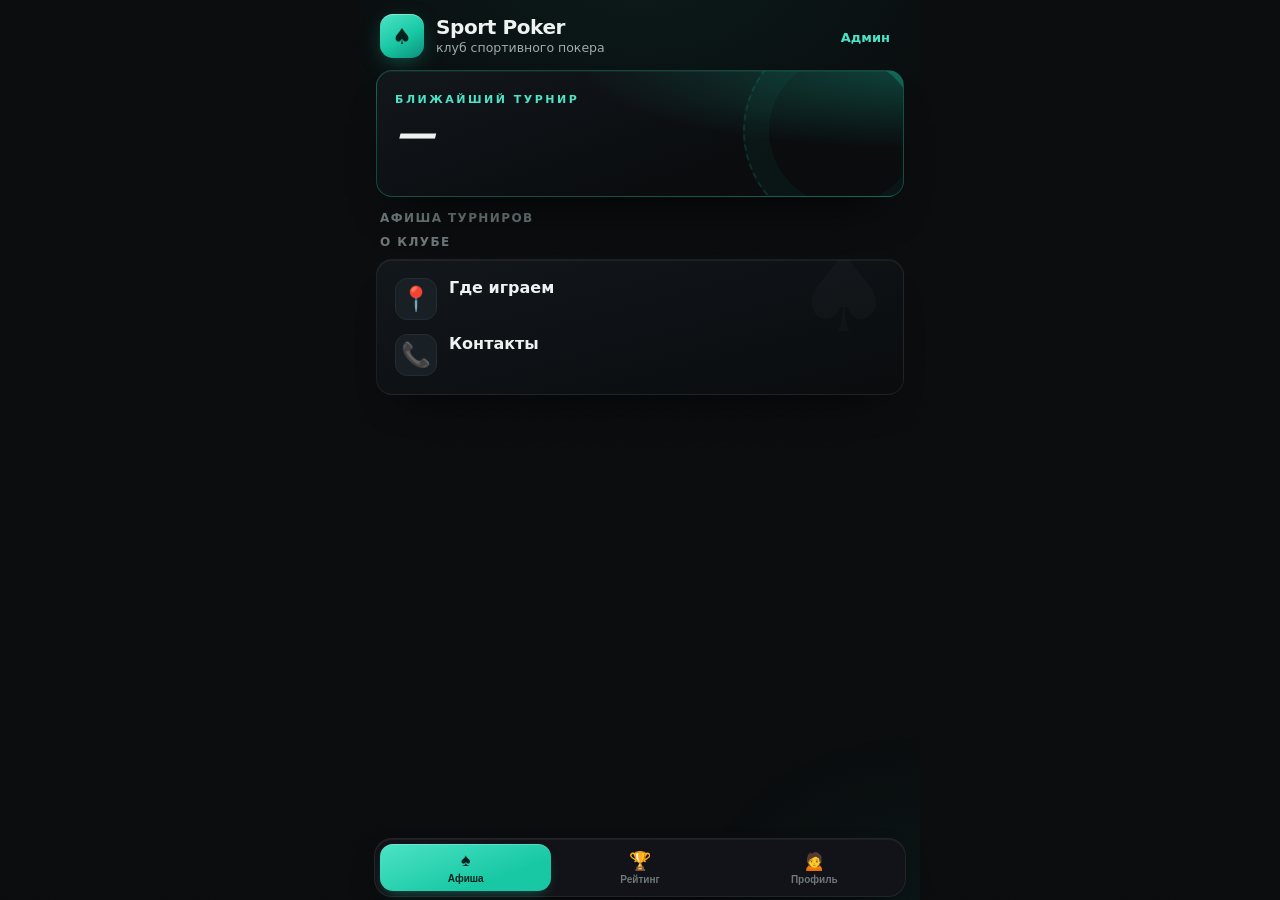
<file: index.html>
<!DOCTYPE html>
<html lang="ru">
<head>
<meta charset="UTF-8">
<meta name="viewport" content="width=device-width,initial-scale=1,maximum-scale=1,user-scalable=no,viewport-fit=cover">
<title>Sport Poker — клуб</title>
<link rel="stylesheet" href="styles.css">
</head>
<body>
<div class="app">

  <div class="tab-view" id="view-fixture">
    <div class="hdr">
      <div class="crest">♠</div>
      <div class="hdr-info">
        <div class="hdr-name" id="clubName">Sport Poker</div>
        <div class="hdr-sub" id="clubSub">клуб спортивного покера</div>
      </div>
      <div class="hdr-actions"><a class="mini-link" href="admin.html" rel="noopener">Админ</a></div>
    </div>

    <div class="content">
      <div class="feat-tile" id="featTile">
        <div class="chart"></div>
        <div class="ft-kicker" id="featKick">БЛИЖАЙШИЙ ТУРНИР</div>
        <div class="ft-name" id="featName">—</div>
        <div class="ft-stats" id="featStats"></div>
      </div>

      <div class="sec-title">Афиша турниров</div>
      <div id="fixtureList"></div>

      <div class="sec-title">О клубе</div>
      <div class="t-tile">
        <div class="rule-item"><div class="rule-ic">📍</div><div><b>Где играем</b><div class="rule-sub" id="clubInfo"></div></div></div>
        <div class="rule-item" style="margin-top:14px"><div class="rule-ic">📞</div><div><b>Контакты</b><div class="rule-sub" id="clubContact"></div></div></div>
      </div>
    </div>
  </div>

  <div class="tab-view" id="view-rating" style="display:none">
    <div class="hdr">
      <div class="crest">🏆</div>
      <div class="hdr-info">
        <div class="hdr-name">Рейтинг</div>
        <div class="hdr-sub">турнирная таблица</div>
      </div>
    </div>
    <div class="content">
      <div class="sec-title">Очки за место<span class="hint">1-е = 100 · считается по формуле (участники − место + 1) / участники × 100</span></div>
      <div id="ratingTable"></div>
      <div class="sec-title">Турниры</div>
      <div id="tournamentList" class="tourn-wrap"></div>
    </div>
  </div>

  <div class="tab-view" id="view-profile" style="display:none">
    <div class="hdr">
      <div class="crest">🙍</div>
      <div class="hdr-info">
        <div class="hdr-name">Мой профиль</div>
        <div class="hdr-sub">вход по номеру телефона</div>
      </div>
    </div>
    <div class="content" id="profileBody"></div>
  </div>

  <nav class="tabbar" id="tabbar">
    <button class="on" data-tab="0" onclick="goTab(0)"><span class="ic">♠️</span>Афиша</button>
    <button data-tab="1" onclick="goTab(1)"><span class="ic">🏆</span>Рейтинг</button>
    <button data-tab="2" onclick="goTab(2)"><span class="ic">🙍</span>Профиль</button>
  </nav>

</div>
<script src="db.js"></script>
<script src="app.js"></script>
</body>
</html>
</file>
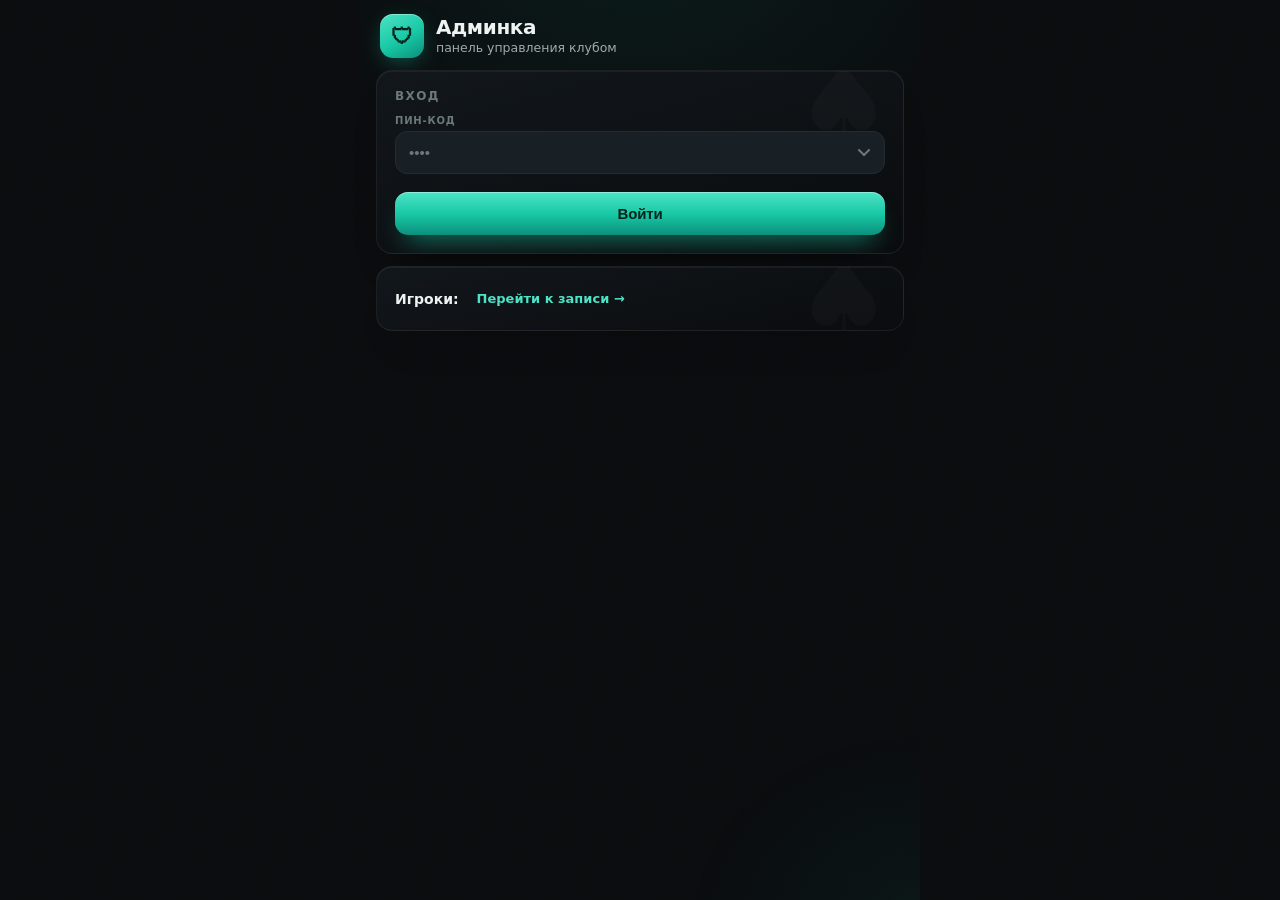
<file: admin.html>
<!DOCTYPE html>
<html lang="ru">
<head>
<meta charset="UTF-8">
<meta name="viewport" content="width=device-width,initial-scale=1,maximum-scale=1,user-scalable=no,viewport-fit=cover">
<title>Sport Poker — админка</title>
<link rel="stylesheet" href="styles.css">
<link rel="stylesheet" href="admin.css">
</head>
<body>
<div class="app">

  <div id="loginGate">
    <div class="hdr">
      <div class="crest">🛡</div>
      <div class="hdr-info">
        <div class="hdr-name">Админка</div>
        <div class="hdr-sub">панель управления клубом</div>
      </div>
    </div>
    <div class="content">
      <div class="t-tile">
        <div class="sec-title" style="margin:0 0 12px">Вход</div>
        <div class="f-cell"><label>Пин-код</label><input type="password" id="gatePin" placeholder="••••" inputmode="numeric"></div>
        <div class="tile-cta"><button class="btn btn-primary" onclick="gateLogin()">Войти</button></div>
      </div>
      <div class="t-tile">
        <div class="mini-link-row"><span class="row-title">Игроки:</span> <a class="mini-link" href="./">Перейти к записи →</a></div>
      </div>
    </div>
  </div>

  <div id="adminBody" style="display:none">

    <div class="tab-view" id="view-cash">
      <div class="hdr">
        <div class="crest">💰</div>
        <div class="hdr-info">
          <div class="hdr-name">Касса и входы</div>
          <div class="hdr-sub" id="cashSub">выберите турнир</div>
        </div>
      </div>
      <div class="content">
        <div class="sec-title">Турнир на табло</div>
        <div id="cashSelect"></div>
        <div id="cashPanel"></div>
      </div>
    </div>

    <div class="tab-view" id="view-tourns" style="display:none">
      <div class="hdr">
        <div class="crest">🗓</div>
        <div class="hdr-info">
          <div class="hdr-name">Турниры</div>
          <div class="hdr-sub">создание и редактирование</div>
        </div>
      </div>
      <div class="content">
        <div class="t-tile">
          <div class="admin-sep" style="margin-top:0">Новый турнир</div>
          <div class="f-cell"><label>Название</label><input type="text" id="nName" placeholder="Турнир 21.09"></div>
          <div class="f-row">
            <div class="f-cell"><label>Дата</label><input type="date" id="nDate"></div>
            <div class="f-cell"><label>Время</label><input type="time" id="nTime" value="19:40"></div>
          </div>
          <div class="f-row">
            <div class="f-cell"><label>Бай-ин, ₽</label><input type="number" id="nCost" placeholder="500"></div>
            <div class="f-cell"><label>Лимит игроков</label><input type="number" id="nLimit" placeholder="нет"></div>
          </div>
          <div class="f-row">
            <div class="f-cell"><label>Стартовый стек</label><input type="number" id="nStart" placeholder="20000"></div>
            <div class="f-cell"><label>Уровень, мин</label><input type="number" id="nMin" placeholder="10"></div>
          </div>
          <div class="f-cell"><label>Блайнды (SB/BB [анте], через →)</label><input type="text" id="nBlinds" placeholder="100/200 → 200/400 → 300/600 75"></div>
          <div class="f-cell" style="margin-top:10px"><label>Примечание</label><input type="text" id="nNote" placeholder="Структура, поздний вход и т.п."></div>
          <div class="tile-cta"><button class="btn btn-primary" onclick="addTourn()">Создать турнир</button></div>
        </div>
        <div class="sec-title">Все турниры</div>
        <div id="tournList"></div>
      </div>
    </div>

    <div class="tab-view" id="view-players" style="display:none">
      <div class="hdr">
        <div class="crest">👥</div>
        <div class="hdr-info">
          <div class="hdr-name">Игроки</div>
          <div class="hdr-sub" id="plSub">база участников</div>
        </div>
      </div>
      <div class="content">
        <div class="t-tile">
          <div class="f-row">
            <div class="f-cell"><label>Имя</label><input type="text" id="pName" placeholder="Иван"></div>
            <div class="f-cell"><label>Телефон</label><input type="tel" id="pPhone" placeholder="+7 (900) 000-00-00"></div>
          </div>
          <div class="tile-cta"><button class="btn btn-primary" onclick="addPlayerMan()">Добавить игрока</button></div>
        </div>
        <div class="sec-title">База игроков</div>
        <div id="playersBase"></div>
      </div>
    </div>

    <div class="tab-view" id="view-anal" style="display:none">
      <div class="hdr">
        <div class="crest">📈</div>
        <div class="hdr-info">
          <div class="hdr-name">Аналитика</div>
          <div class="hdr-sub">клуба</div>
        </div>
      </div>
      <div class="content">
        <div id="analBody"></div>
      </div>
    </div>

    <nav class="tabbar" id="tabbar">
      <button class="on" data-tab="0" onclick="goTab(0)"><span class="ic">💰</span>Касса</button>
      <button data-tab="1" onclick="goTab(1)"><span class="ic">🗓</span>Турниры</button>
      <button data-tab="2" onclick="goTab(2)"><span class="ic">👥</span>Игроки</button>
      <button data-tab="3" onclick="goTab(3)"><span class="ic">📈</span>Аналитика</button>
    </nav>

  </div>

</div>
<script src="db.js"></script>
<script src="admin.js"></script>
</body>
</html>
</file>
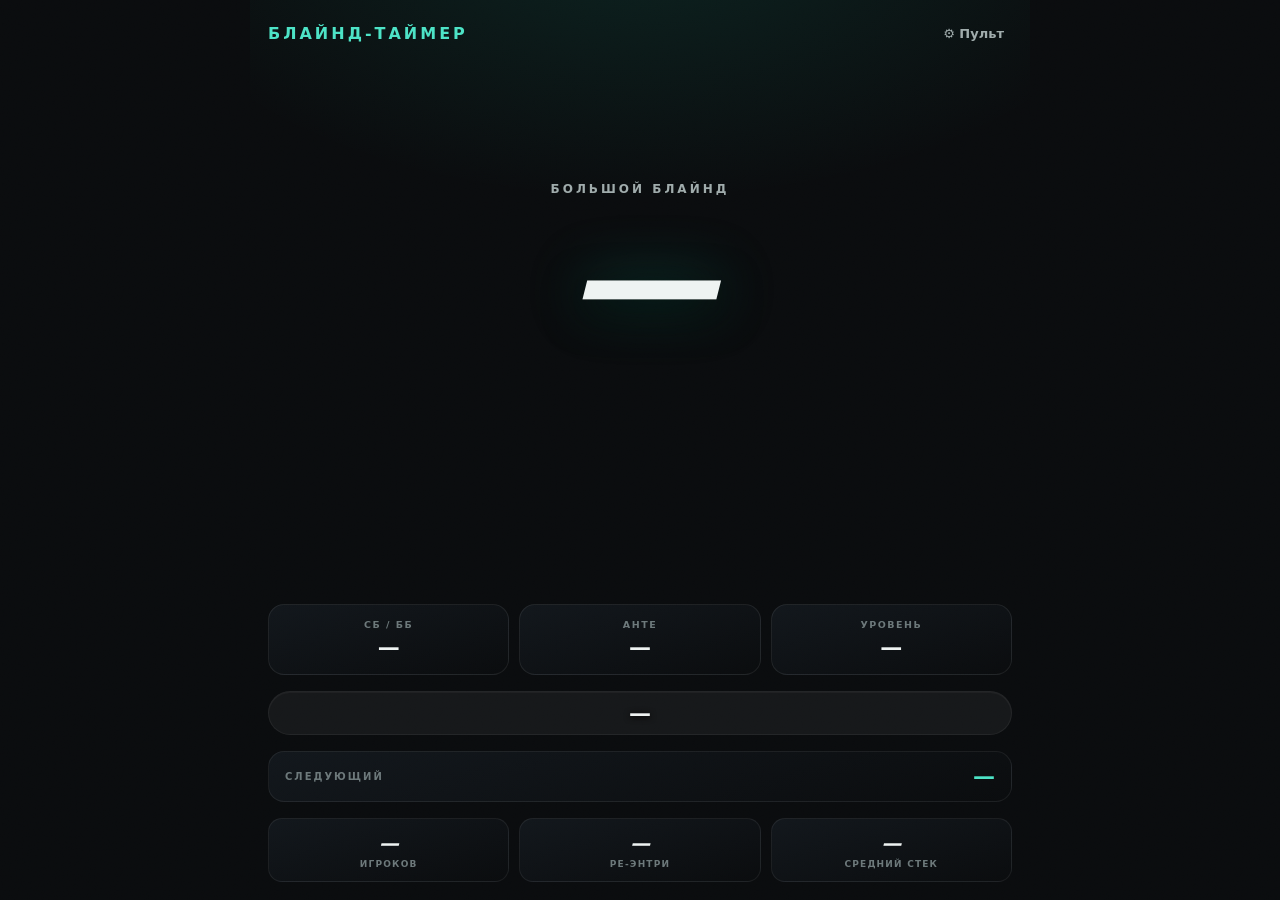
<file: timer.html>
<!DOCTYPE html>
<html lang="ru">
<head>
<meta charset="UTF-8">
<meta name="viewport" content="width=device-width,initial-scale=1,maximum-scale=1,user-scalable=no,viewport-fit=cover">
<title>Блайнд-таймер</title>
<link rel="stylesheet" href="styles.css">
<link rel="stylesheet" href="timer.css">
</head>
<body>
<div class="timer-shell">

  <div id="board" class="board">
    <div class="board-head">
      <div class="bh-title" id="bhTitle">БЛАЙНД-ТАЙМЕР</div>
      <div class="bh-ctrl" onclick="goControl()">⚙ Пульт</div>
    </div>

    <div class="bb-big">
      <span class="bb-label">БОЛЬШОЙ БЛАЙНД</span>
      <span class="bb-val" id="bbVal">—</span>
    </div>

    <div class="mid-row">
      <div class="blk">
        <div class="blk-label">СБ / ББ</div>
        <div class="blk-val" id="blindsVal">—</div>
      </div>
      <div class="blk">
        <div class="blk-label">АНТЕ</div>
        <div class="blk-val" id="anteVal">—</div>
      </div>
      <div class="blk">
        <div class="blk-label">УРОВЕНЬ</div>
        <div class="blk-val" id="lvlVal">—</div>
      </div>
    </div>

    <div class="progress" id="progWrap">
      <div class="progress-fill" id="progFill"></div>
      <div class="progress-text" id="progText">—</div>
    </div>

    <div class="next-row">
      <div class="next-label">СЛЕДУЮЩИЙ</div>
      <div class="next-val" id="nextVal">—</div>
    </div>

    <div class="stats-row">
      <div class="st">
        <div class="st-v" id="stPlayers">—</div>
        <div class="st-l">ИГРОКОВ</div>
      </div>
      <div class="st">
        <div class="st-v" id="stRe">—</div>
        <div class="st-l">РЕ-ЭНТРИ</div>
      </div>
      <div class="st">
        <div class="st-v" id="stAvg">—</div>
        <div class="st-l">СРЕДНИЙ СТЕК</div>
      </div>
    </div>
  </div>

  <div id="ctrl" class="ctrl" style="display:none">
    <div class="hdr">
      <div class="crest">⏱</div>
      <div class="hdr-info">
        <div class="hdr-name">Пульт таймера</div>
        <div class="hdr-sub">управление табло</div>
      </div>
      <button class="mini-link" onclick="goBoard()">Табло ↗</button>
    </div>

    <div class="content">
      <div class="t-tile">
        <div class="ctrl-time" id="ctrlTime">—</div>
        <div class="ctrl-level" id="ctrlLevel">—</div>
        <div class="c-actions">
          <button class="btn btn-primary" onclick="ctrlToggle()" id="btnToggle">Старт</button>
          <button class="btn btn-ghost" onclick="ctrlReset()">Сброс</button>
        </div>
        <div class="c-actions">
          <button class="btn btn-ghost" onclick="ctrlPrev()">◀ Уровень</button>
          <button class="btn btn-ghost" onclick="ctrlNext()">Уровень ▶</button>
        </div>
      </div>

      <div class="sec-title">Счётчики табло</div>
      <div class="t-tile">
        <div class="c-actions">
          <button class="btn btn-ghost" onclick="ctrlCount('players',-1)">− Игроков</button>
          <button class="btn btn-ghost" onclick="ctrlCount('players',1)">+ Игроков</button>
          <button class="btn btn-ghost" onclick="ctrlCount('reentries',1)">+ Ре-энтри</button>
          <button class="btn btn-ghost" onclick="ctrlCount('avgStack',100)">Стек +100</button>
          <button class="btn btn-ghost" onclick="ctrlCount('avgStack',-100)">Стек −100</button>
        </div>
      </div>

      <div class="sec-title">Редактирование структуры</div>
      <div class="t-tile">
        <div id="schedEditor"></div>
        <div class="tile-cta"><button class="btn btn-ghost" onclick="addLevel()">+ Добавить уровень</button></div>
        <div class="tile-cta"><button class="btn btn-primary" onclick="saveStructure()">Сохранить структуру</button></div>
        <div class="sec-title" style="margin-top:14px">Действия</div>
        <div class="tile-cta" style="margin-top:0"><button class="btn btn-ghost" onclick="setTitle()">Название игры</button></div>
      </div>
    </div>
  </div>

</div>
<script src="db.js"></script>
<script src="timer.js"></script>
</body>
</html>
</file>
<file: styles.css>
:root{--bg:#0a0c0e;--surface:#12171c;--surface-2:#181f25;--border:#232c33;--border-2:#2f3a42;--text:#eef3f2;--muted:#9fabab;--muted-2:#6c787a;--accent:#18c8a4;--accent-soft:#4ce3c6;--accent-deep:#0c8f7d;--accent-rgb:24,200,164;--on-accent:#04221d;--green:#4ad07d;--red:#ff5a5a;--ease:cubic-bezier(.22,1,.36,1);--radius:16px}
*{margin:0;padding:0;box-sizing:border-box;-webkit-tap-highlight-color:transparent}
html{scroll-behavior:smooth}
body{background:var(--bg);color:var(--text);font-family:'Inter',-apple-system,'Segoe UI',Roboto,system-ui,sans-serif;-webkit-font-smoothing:antialiased}
body:before{content:"";position:fixed;top:0;right:0;bottom:0;left:0;z-index:0;pointer-events:none;opacity:.04;mix-blend-mode:overlay;background-image:url("data:image/svg+xml,%3Csvg xmlns='http://www.w3.org/2000/svg' width='160' height='160'%3E%3Cfilter id='n'%3E%3CfeTurbulence type='fractalNoise' baseFrequency='0.85' numOctaves='2' stitchTiles='stitch'/%3E%3C/filter%3E%3Crect width='100%25' height='100%25' filter='url(%23n)'/%3E%3C/svg%3E")}
.app{position:relative;z-index:1;min-height:100dvh;padding-bottom:calc(80px + env(safe-area-inset-bottom));max-width:560px;margin:0 auto;background:radial-gradient(120% 52% at 50% -6%,rgba(var(--accent-rgb),.08),transparent 58%),radial-gradient(80% 40% at 100% 102%,rgba(var(--accent-rgb),.055),transparent 52%)}

.hdr{padding:14px 20px 8px;display:flex;align-items:center;gap:12px}
.crest{width:44px;height:44px;border-radius:13px;flex:0 0 auto;display:grid;place-items:center;font-size:22px;color:var(--on-accent);background:linear-gradient(150deg,var(--accent-soft),var(--accent) 55%,var(--accent-deep));box-shadow:0 6px 22px -6px rgba(var(--accent-rgb),.5),inset 0 1px #ffffff59;font-weight:900}
.hdr-info{min-width:0}
.hdr-name{font-size:20px;font-weight:800;letter-spacing:-.02em;line-height:1.05}
.hdr-sub{color:var(--muted);font-size:12.5px;margin-top:2px}
.hdr-sub b{color:var(--accent-soft);font-weight:600}

.content{padding:4px 16px 0}
.sec-title{font-size:12px;color:var(--muted-2);font-weight:700;text-transform:uppercase;letter-spacing:1.4px;margin:6px 4px 10px}
.sec-title .hint{display:block;color:var(--muted-2);font-size:10px;font-weight:600;text-transform:none;letter-spacing:.3px;margin-top:4px}

.t-tile{position:relative;overflow:hidden;background:linear-gradient(165deg,var(--surface),var(--bg));border:1px solid rgba(255,255,255,.07);border-radius:var(--radius);padding:18px;margin-bottom:12px;box-shadow:0 24px 44px -30px #000,inset 0 1px #ffffff0d}
.t-tile>*{position:relative;z-index:1}
.t-tile:after{content:"♠";position:absolute;right:10px;top:-22px;font-size:110px;z-index:0;color:#ffffff06;line-height:1;pointer-events:none}
.t-tile.is-live{border-color:rgba(var(--accent-rgb),.45)}

.chart{position:absolute;right:-40px;top:-40px;width:200px;height:200px;border-radius:50%;border:26px solid rgba(var(--accent-rgb),.06);border-right-color:rgba(var(--accent-rgb),.28);transform:rotate(-20deg)}
.chart:before{content:"";position:absolute;inset:-26px;border-radius:50%;border:2px dashed rgba(var(--accent-rgb),.14)}

.f-cell label{display:block;font-size:10px;color:var(--muted-2);font-weight:700;text-transform:uppercase;letter-spacing:.8px;margin-bottom:5px}
.f-cell input,.f-cell select{width:100%;padding:12px 13px;border-radius:12px;border:1px solid var(--border);background:var(--surface-2);color:var(--text);font-size:15px;font-weight:600;outline:none;transition:.15s var(--ease);appearance:none;-webkit-appearance:none;background-image:url("data:image/svg+xml,%3Csvg xmlns='http://www.w3.org/2000/svg' width='12' height='8'%3E%3Cpath d='M1 1l5 5 5-5' stroke='%236c787a' stroke-width='2' fill='none' stroke-linecap='round'/%3E%3C/svg%3E");background-repeat:no-repeat;background-position:right 14px center}
.f-cell select::-ms-expand{display:none}
.f-cell input:focus{border-color:var(--accent)}
.f-cell input::placeholder{color:var(--muted-2);font-weight:400}

.feat-tile{position:relative;overflow:hidden;border-radius:var(--radius);padding:22px 18px;margin-bottom:14px;background:radial-gradient(120% 120% at 106% -4%,rgba(var(--accent-rgb),.3),transparent 56%),linear-gradient(160deg,var(--surface),var(--bg) 72%);border:1px solid rgba(var(--accent-rgb),.32);box-shadow:0 26px 50px -28px #000,inset 0 1px #ffffff0d}
.feat-tile>*:not(.chart){position:relative;z-index:1}
.ft-kicker{color:var(--accent-soft);font-size:11px;font-weight:800;letter-spacing:2.5px}
.ft-name{font-size:clamp(30px,9vw,40px);line-height:.95;font-weight:900;font-style:italic;letter-spacing:.5px;text-transform:uppercase;margin:8px 0 0;max-width:80%;overflow-wrap:anywhere}
.ft-stats{display:flex;gap:20px;margin-top:22px;flex-wrap:wrap}
.ft-stat .ft-v{font-size:18px;font-weight:800;font-style:italic;letter-spacing:-.02em;line-height:1}
.ft-stat .ft-v.acc{color:var(--accent-soft)}
.ft-stat .ft-l{color:var(--muted);font-size:10px;letter-spacing:1.4px;margin-top:5px;text-transform:uppercase}
.tile-cta{margin-top:18px}

.btn{display:inline-flex;align-items:center;justify-content:center;gap:7px;width:100%;padding:13px 16px;border-radius:13px;border:none;font-size:15px;font-weight:700;cursor:pointer;letter-spacing:-.01em;transition:transform .12s var(--ease),filter .15s var(--ease)}
.btn:active{transform:scale(.975)}
.btn-primary{color:var(--on-accent);background:linear-gradient(180deg,var(--accent-soft),var(--accent) 52%,var(--accent-deep));box-shadow:0 14px 26px -12px rgba(var(--accent-rgb),.7),inset 0 1px #ffffff59}
.btn-primary:hover{filter:brightness(1.05)}
.btn-ghost{color:var(--muted);background:var(--surface-2);border:1px solid var(--border)}
.btn-ghost:hover{color:var(--text)}
.btn-danger{color:#fff;background:linear-gradient(180deg,#ff7a6b,#ff5a5a);box-shadow:0 14px 26px -12px rgba(255,90,90,.5),inset 0 1px #ffffff38}

#formMsg{margin-top:12px;font-size:13px;line-height:1.4}
#formMsg.ok{color:var(--green)}
#formMsg.err{color:var(--red)}
#formMsg.load{color:var(--muted)}

.done-box{text-align:center;padding:10px 4px}
.done-ico{font-size:42px;margin-bottom:10px}
.done-title{font-size:20px;font-weight:800;letter-spacing:-.02em}
.done-sub{color:var(--muted);font-size:13.5px;margin-top:8px;line-height:1.45}

.info-text{color:var(--muted);font-size:13.5px;margin-top:8px;line-height:1.5}
.row-title{font-weight:700;font-size:14px;color:var(--text)}

.players-list{display:flex;flex-direction:column;gap:8px}
.p-row{display:flex;align-items:center;gap:12px;background:linear-gradient(165deg,var(--surface),var(--bg));border:1px solid rgba(255,255,255,.07);border-radius:14px;padding:12px 14px;box-shadow:0 18px 34px -24px #000}
.p-rank{width:36px;height:36px;border-radius:11px;flex:0 0 auto;display:grid;place-items:center;font-weight:900;font-style:italic;font-size:15px;background:linear-gradient(150deg,var(--surface-2),#0d1013);color:var(--accent-soft);border:1px solid var(--border)}
.p-main{flex:1;min-width:0}
.p-name{font-weight:700;font-size:15px;white-space:nowrap;overflow:hidden;text-overflow:ellipsis}
.p-phone{color:var(--muted);font-size:13px;margin-top:2px;font-variant-numeric:tabular-nums}
.p-time{color:var(--muted-2);font-size:11px;margin-top:2px}
.p-del{background:none;border:none;color:var(--muted-2);font-size:18px;cursor:pointer;padding:6px;flex:0 0 auto;transition:.15s}
.p-del:hover{color:var(--red)}

.rule-item{display:flex;gap:12px;align-items:flex-start}
.rule-ic{font-size:24px;flex:0 0 auto;width:42px;height:42px;border-radius:12px;display:grid;place-items:center;background:var(--surface-2);border:1px solid var(--border)}
.rule-sub{color:var(--muted);font-size:13px;line-height:1.5;margin-top:4px}

.admin-sep{font-size:11px;color:var(--accent-soft);font-weight:800;text-transform:uppercase;letter-spacing:1.2px;margin:18px 0 12px;padding-bottom:4px;border-bottom:1px solid rgba(var(--accent-rgb),.2)}

.rating-row{display:flex;align-items:center;gap:12px;background:linear-gradient(165deg,var(--surface),var(--bg));border:1px solid rgba(255,255,255,.07);border-radius:14px;padding:12px 14px;margin-bottom:8px;box-shadow:0 18px 34px -24px #000}
.rating-row.top1{border-color:#ffd24a55;background:radial-gradient(130% 130% at 108% -10%,rgba(255,210,74,.14),transparent 60%),linear-gradient(165deg,var(--surface),var(--bg))}
.rating-row.top2{border-color:#cfd6dd33}
.rating-row.top3{border-color:#d08a4a44}
.rat-rank{width:36px;height:36px;border-radius:11px;flex:0 0 auto;display:grid;place-items:center;font-weight:900;font-style:italic;font-size:15px;background:var(--surface-2);border:1px solid var(--border);color:var(--muted)}
.rating-row.top1 .rat-rank{background:linear-gradient(150deg,#ffe28a,#ffc93b);border:none;color:#3a2a00;box-shadow:0 6px 16px -8px rgba(255,200,60,.6)}
.rating-row.top2 .rat-rank{background:linear-gradient(150deg,#e8edf2,#aeb8c2);border:none;color:#27303a}
.rating-row.top3 .rat-rank{background:linear-gradient(150deg,#f0b983,#c67a3d);border:none;color:#3a2410}
.rat-main{flex:1;min-width:0}
.rat-name{font-weight:700;font-size:15px;white-space:nowrap;overflow:hidden;text-overflow:ellipsis}
.rat-sub{color:var(--muted-2);font-size:12px;margin-top:2px}
.rat-pts{font-weight:800;font-size:17px;color:var(--accent-soft);font-variant-numeric:tabular-nums;letter-spacing:-.02em}

.tourn-row{background:linear-gradient(165deg,var(--surface),var(--bg));border:1px solid rgba(255,255,255,.07);border-radius:14px;padding:14px;margin-bottom:10px}
.tourn-head{display:flex;align-items:center;gap:8px;margin-bottom:10px}
.tourn-name{font-weight:700;font-size:14px;flex:1;min-width:0}
.tourn-parts{color:var(--muted-2);font-size:12px;font-variant-numeric:tabular-nums}
.tourn-place{display:flex;align-items:center;gap:10px;padding:7px 0;border-bottom:1px solid rgba(255,255,255,.04)}
.tourn-place:last-of-type{border:none}
.tp-pos{font-weight:800;font-style:italic;color:var(--muted-2);width:20px}
.tp-name{flex:1;font-size:13px;color:var(--muted)}
.tp-pts{font-size:13px;font-weight:700;color:var(--accent-soft);font-variant-numeric:tabular-nums}
.tourn-del{background:none;border:none;color:var(--muted-2);font-size:15px;cursor:pointer;padding:6px;flex:0 0 auto;transition:.15s}
.tourn-del:hover{color:var(--red)}
.tourn-empty{text-align:center;padding:26px 16px;color:var(--muted);font-size:13px}

.empty{text-align:center;padding:46px 20px;color:var(--muted);background:linear-gradient(165deg,var(--surface),var(--bg));border:1px solid rgba(255,255,255,.07);border-radius:var(--radius)}
.empty-ic{font-size:42px;margin-bottom:10px}
.empty-t{font-weight:700;font-size:16px;color:var(--text)}
.empty-s{font-size:13px;color:var(--muted-2);margin-top:6px;line-height:1.5}

.tabbar{position:fixed;bottom:calc(3px + env(safe-area-inset-bottom));left:14px;right:14px;max-width:532px;margin:0 auto;z-index:50;display:flex;gap:3px;padding:5px;background:rgba(20,20,26,.92);backdrop-filter:blur(22px) saturate(1.5);-webkit-backdrop-filter:blur(22px) saturate(1.5);border:1px solid rgba(255,255,255,.07);border-radius:18px;box-shadow:0 14px 34px -16px #000,inset 0 1px #ffffff0d}
.tabbar button{flex:1;background:none;border:none;color:var(--muted-2);font-size:10px;font-weight:600;display:flex;flex-direction:column;align-items:center;gap:2px;cursor:pointer;padding:6px 0;border-radius:13px;transition:.2s var(--ease)}
.tabbar button .ic{font-size:18px}
.tabbar button.on{color:var(--on-accent);background:linear-gradient(160deg,var(--accent-soft),var(--accent) 70%);box-shadow:0 6px 14px -7px rgba(var(--accent-rgb),.55),inset 0 1px #ffffff38}
.tab-view{animation:tabIn .28s var(--ease) both}
@keyframes tabIn{0%{opacity:0;transform:translateY(7px)}to{opacity:1;transform:none}}

/* header actions */
.hdr-actions{margin-left:auto}
.mini-link{background:none;border:none;color:var(--accent-soft);font-size:13px;font-weight:700;cursor:pointer;text-decoration:none;padding:6px 10px}
.mini-link-row{display:flex;align-items:center;gap:8px;flex-wrap:wrap}

/* chips */
.chip{display:inline-flex;align-items:center;padding:4px 11px;border-radius:20px;font-size:11px;font-weight:700;white-space:nowrap}
.open-ch{color:var(--accent-soft);background:rgba(var(--accent-rgb),.12);border:1px solid rgba(var(--accent-rgb),.35)}
.closed-ch{color:var(--muted);background:#ffffff0f;border:1px solid var(--border)}
.done-ch{color:#a7b2b6;background:#ffffff0a;border:1px solid var(--border)}
.wait-ch{color:#ffd24a;background:rgba(255,210,74,.1);border:1px solid #ffd24a55}
.pay-ch{color:var(--green);background:rgba(74,208,125,.12);border:1px solid rgba(74,208,125,.4)}
.npay-ch{color:var(--red);background:rgba(255,90,90,.12);border:1px solid rgba(255,90,90,.4)}
.none-ch{color:var(--muted-2);background:#ffffff0a;border:1px solid var(--border);cursor:not-allowed}

/* tournament cards */
.tcard{display:flex;flex-direction:column}
.tcard.is-live{border-color:rgba(var(--accent-rgb),.45)}
.tourn-meta{display:flex;flex-wrap:wrap;gap:6px 14px;font-size:12.5px;color:var(--muted);margin-top:8px}
.tourn-blind{font-size:12px;color:var(--accent-soft);margin-top:8px;line-height:1.45}
.tourn-note{font-size:12px;color:var(--muted-2);margin-top:6px;line-height:1.45}
.tourn-date{font-size:12px;color:var(--muted-2);margin-bottom:8px}
.tourn-wrap{display:flex;flex-direction:column}

/* inputs rows */
.f-row{display:flex;gap:10px;margin-bottom:10px}
.f-row .f-cell{flex:1;min-width:0}

/* profile */
.prof-card{display:flex;align-items:center;gap:16px}
.prof-avatar{width:56px;height:56px;border-radius:16px;flex:0 0 auto;display:grid;place-items:center;font-size:24px;font-weight:900;font-style:italic;color:var(--on-accent);background:linear-gradient(150deg,var(--accent-soft),var(--accent) 55%,var(--accent-deep));box-shadow:0 8px 24px -8px rgba(var(--accent-rgb),.6)}
.prof-meta{min-width:0}
.prof-name{font-size:19px;font-weight:800;letter-spacing:-.02em}
.prof-phone{color:var(--muted);font-size:13px;margin-top:3px;font-variant-numeric:tabular-nums}
.hint-note{color:var(--muted-2);font-size:12px;line-height:1.5;margin-top:14px}

/* param grid */
.param-grid{display:grid;grid-template-columns:repeat(4,1fr);gap:8px}
.param-box{background:var(--surface-2);border:1px solid var(--border);border-radius:12px;padding:12px 6px;text-align:center}
.param-val{display:block;font-size:19px;font-weight:800;color:var(--accent-soft);font-variant-numeric:tabular-nums;font-style:italic}
.param-label{display:block;font-size:9.5px;color:var(--muted-2);margin-top:3px;text-transform:uppercase;letter-spacing:.5px}

/* progress bar (shared) */
.step-bar{height:6px;border-radius:999px;background:#ffffff1f;overflow:hidden}
.step-bar-fill{display:block;height:100%;border-radius:999px;background:linear-gradient(90deg,var(--accent-soft),var(--accent));transition:width .5s var(--ease)}
.step-note{font-size:11px;color:var(--muted-2);margin-top:6px}

/* money states */
.ok{color:var(--green)}
.bad{color:var(--red)}
.is-me{outline:1px solid rgba(var(--accent-rgb),.4);outline-offset:-1px}

#rMsg{margin-top:12px;font-size:13px;line-height:1.4;color:var(--muted)}
#rMsg.err{color:var(--red)}
#rMsg.ok{color:var(--green)}

/* modal */
.modal{position:fixed;inset:0;z-index:100;background:rgba(5,7,9,.7);backdrop-filter:blur(8px);-webkit-backdrop-filter:blur(8px);display:flex;align-items:flex-end;justify-content:center}
.modal-box{width:100%;max-width:560px;max-height:88dvh;overflow:auto;background:linear-gradient(180deg,#161c22,#0e1216);border:1px solid var(--border);border-radius:20px 20px 0 0;padding:20px 18px calc(18px + env(safe-area-inset-bottom))}
.modal-title{font-size:17px;font-weight:800;letter-spacing:-.01em;margin-bottom:14px}
.modal-close{position:absolute;top:16px;right:16px;background:none;border:none;color:var(--muted-2);font-size:22px;cursor:pointer}
</file>
<file: admin.css>
/* admin.css */

.t-sec{background:linear-gradient(165deg,var(--surface),var(--bg));border:1px solid rgba(255,255,255,.07);border-radius:14px;padding:14px 16px;margin-bottom:8px;cursor:pointer;transition:.15s var(--ease)}
.t-sec:active{transform:scale(.985)}
.t-sec.is-live{border-color:rgba(var(--accent-rgb),.45);background:radial-gradient(130% 130% at 108% -10%,rgba(var(--accent-rgb),.14),transparent 60%),linear-gradient(165deg,var(--surface),var(--bg))}
.t-sec-name{font-weight:700;font-size:15px}
.t-sec-sub{color:var(--muted);font-size:12px;margin-top:3px}

.c-row{background:var(--surface-2);border:1px solid var(--border);border-radius:13px;padding:12px 14px;margin-bottom:10px}
.c-name{font-weight:700;font-size:15px;margin-bottom:8px}
.c-ctrl{display:flex;flex-wrap:wrap;gap:6px;margin-bottom:8px}
.btn-mini{display:inline-flex;align-items:center;padding:7px 12px;border-radius:10px;font-size:12.5px;font-weight:700;color:var(--accent-soft);background:rgba(var(--accent-rgb),.09);border:1px solid rgba(var(--accent-rgb),.3);cursor:pointer;user-select:none;transition:.12s var(--ease)}
.btn-mini:active{transform:scale(.95)}
.btn-mini.rev{color:var(--muted);background:#ffffff0a;border:1px solid var(--border)}
.c-line{display:flex;align-items:center;gap:10px;flex-wrap:wrap}
.c-stats{color:var(--muted-2);font-size:12px}
.c-wait{color:#ffd24a;font-size:12.5px;background:rgba(255,210,74,.08);border:1px dashed #ffd24a44;border-radius:10px;padding:9px 12px;margin-top:12px;line-height:1.45}

.c-summary{display:flex;gap:10px;margin-top:14px}
.c-sum-box{flex:1;background:var(--surface-2);border:1px solid var(--border);border-radius:12px;padding:12px 8px;text-align:center}
.c-sum-v{font-size:17px;font-weight:800;color:var(--text);font-variant-numeric:tabular-nums;letter-spacing:-.02em;font-style:italic}
.c-sum-v.ok{color:var(--accent-soft)}
.c-sum-v.bad{color:var(--red)}
.c-sum-l{font-size:9.5px;color:var(--muted-2);margin-top:3px;text-transform:uppercase;letter-spacing:.5px}

.c-actions{display:flex;gap:8px;flex-wrap:wrap;margin-top:14px}
.c-actions .btn{flex:1;min-width:130px}

.p-item{display:flex;align-items:center;gap:12px;margin-bottom:8px}

/* modal */
.modal{position:fixed;inset:0;z-index:100;background:rgba(5,7,9,.7);backdrop-filter:blur(8px);-webkit-backdrop-filter:blur(8px);display:flex;align-items:flex-end;justify-content:center}
.modal-box{width:100%;max-width:560px;max-height:88dvh;overflow:auto;background:linear-gradient(180deg,#161c22,#0e1216);border:1px solid var(--border);border-radius:20px 20px 0 0;padding:20px 18px calc(18px + env(safe-area-inset-bottom))}
.modal-title{font-size:17px;font-weight:800;letter-spacing:-.01em;margin-bottom:14px}
</file>
<file: timer.css>
/* timer.css — табло и пульт */

.timer-shell{max-width:780px;min-height:100dvh;margin:0 auto;background:radial-gradient(120% 55% at 50% -8%,rgba(var(--accent-rgb),.12),transparent 55%),var(--bg);padding-bottom:env(safe-area-inset-bottom)}

.board{padding:18px;display:flex;flex-direction:column;gap:16px;min-height:100dvh}
.board-head{display:flex;align-items:center;justify-content:space-between}
.bh-title{font-size:16px;font-weight:800;letter-spacing:3px;color:var(--accent-soft);text-transform:uppercase}
.bh-ctrl{background:none;border:none;color:var(--muted);font-size:13px;font-weight:600;cursor:pointer;padding:8px}

.bb-big{display:flex;flex-direction:column;align-items:center;gap:8px;margin:auto 0;text-align:center}
.bb-label{font-size:12px;letter-spacing:3px;color:var(--muted);font-weight:700;text-transform:uppercase}
.bb-val{font-size:clamp(64px,22vw,150px);font-weight:900;font-style:italic;line-height:1;color:var(--text);text-shadow:0 0 60px rgba(var(--accent-rgb),.35),0 10px 40px #000;letter-spacing:-.02em;font-variant-numeric:tabular-nums}

.mid-row{display:flex;gap:10px;margin-top:auto}
.blk{flex:1;background:linear-gradient(165deg,var(--surface),var(--bg));border:1px solid rgba(255,255,255,.08);border-radius:16px;padding:14px 12px;text-align:center}
.blk-label{font-size:9.5px;letter-spacing:1.5px;color:var(--muted-2);font-weight:700;text-transform:uppercase}
.blk-val{font-size:22px;font-weight:800;margin-top:5px;color:var(--text);font-variant-numeric:tabular-nums}

.progress{position:relative;height:44px;border-radius:22px;background:#ffffff0d;border:1px solid rgba(255,255,255,.06);overflow:hidden;box-shadow:inset 0 1px #ffffff0a}
.progress-fill{position:absolute;left:0;top:0;bottom:0;border-radius:22px;transition:width .25s linear}
.progress-text{position:absolute;inset:0;display:flex;align-items:center;justify-content:center;font-size:22px;font-weight:800;font-variant-numeric:tabular-nums;color:var(--text);text-shadow:0 1px 6px #000}

.next-row{display:flex;align-items:center;gap:12px;background:linear-gradient(165deg,var(--surface),var(--bg));border:1px solid rgba(255,255,255,.07);border-radius:16px;padding:12px 16px}
.next-label{font-size:10px;letter-spacing:2px;color:var(--muted-2);font-weight:700;text-transform:uppercase}
.next-val{font-size:22px;font-weight:800;color:var(--accent-soft);font-variant-numeric:tabular-nums;margin-left:auto}

.stats-row{display:flex;gap:10px}
.st{flex:1;background:linear-gradient(165deg,var(--surface),var(--bg));border:1px solid rgba(255,255,255,.07);border-radius:14px;padding:12px 10px;text-align:center}
.st-v{font-size:20px;font-weight:800;color:var(--text);font-variant-numeric:tabular-nums;font-style:italic}
.st-l{font-size:9px;letter-spacing:1.2px;color:var(--muted-2);margin-top:4px;font-weight:700;text-transform:uppercase}

/* пульт */
.ctrl .ctrl-time{font-size:clamp(48px,16vw,80px);font-weight:900;font-style:italic;text-align:center;line-height:1;color:var(--text);font-variant-numeric:tabular-nums;letter-spacing:-.01em}
.ctrl .ctrl-level{font-size:14px;color:var(--muted);text-align:center;margin-top:8px;font-variant-numeric:tabular-nums}

.sched-head,.sched-row{display:grid;grid-template-columns:28px 1fr 1fr 1fr 1fr 30px;gap:6px;align-items:center}
.sched-head{font-size:9px;color:var(--muted-2);font-weight:700;text-transform:uppercase;letter-spacing:1px;margin-bottom:6px}
.sched-row{margin-bottom:6px}
.sched-row input{width:100%;min-width:0;padding:9px 6px;border-radius:9px;border:1px solid var(--border);background:var(--surface-2);color:var(--text);font-size:13px;font-weight:600;text-align:center;outline:none}
.sched-row input:focus{border-color:var(--accent)}
.sched-idx{font-weight:800;color:var(--muted-2);text-align:center}
.mini-del{background:none;border:none;color:var(--muted-2);font-size:16px;cursor:pointer;padding:4px;width:30px;height:30px}
.mini-del:hover{color:var(--red)}
</file>
